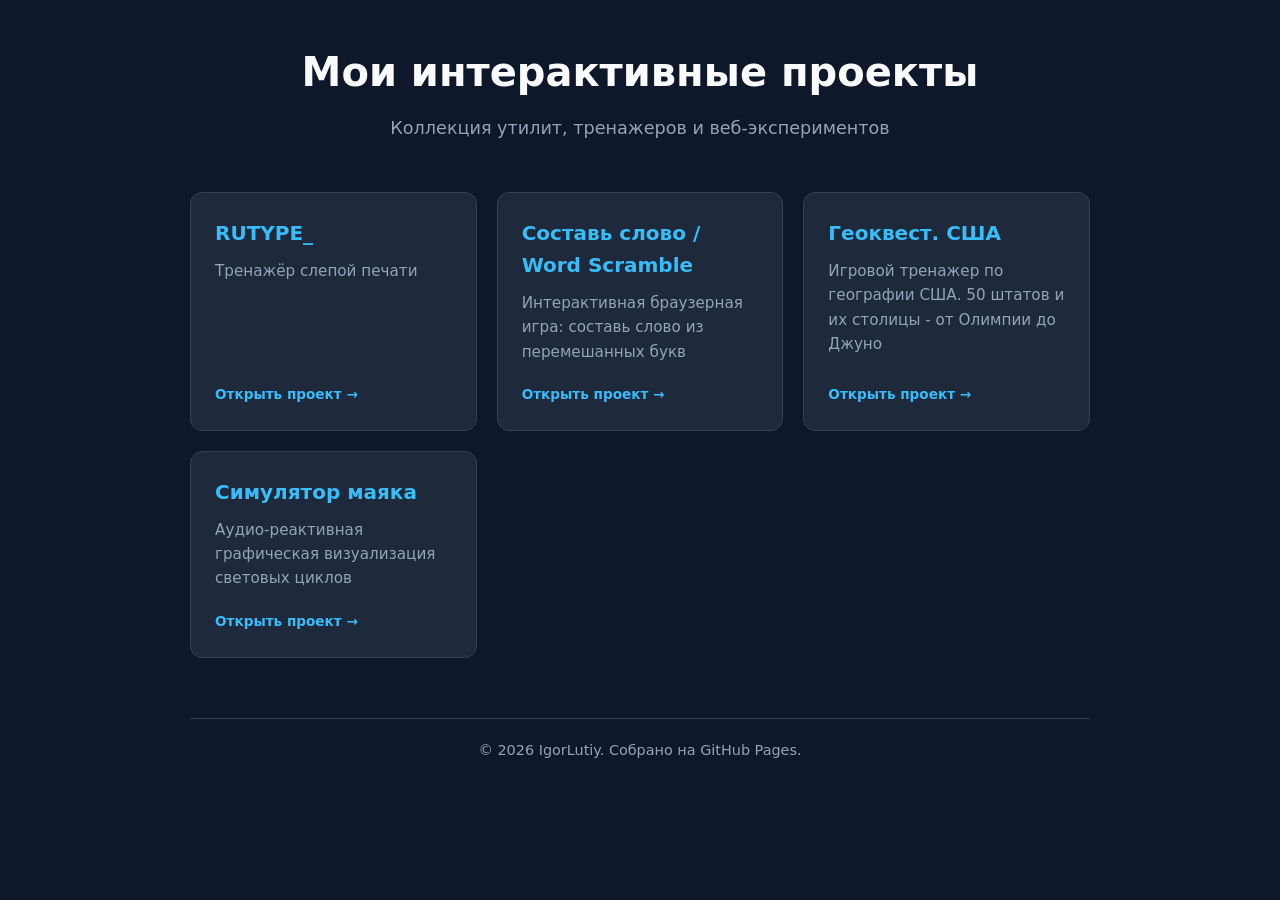
<file: index.html>
<!DOCTYPE html>
<html lang="ru">
<head>
    <meta charset="UTF-8">
    <meta name="viewport" content="width=device-width, initial-scale=1.0">
    <title>Интерактивные проекты | Игорь Лютый</title>
    <style>
        :root {
            --bg-color: #0f172a;
            --card-bg: #1e293b;
            --accent-color: #38bdf8;
            --text-main: #f8fafc;
            --text-muted: #94a3b8;
            --border-color: #334155;
        }

        * {
            box-sizing: border-box;
            margin: 0;
            padding: 0;
        }

        body {
            font-family: system-ui, -apple-system, BlinkMacSystemFont, 'Segoe UI', Roboto, Oxygen, Ubuntu, Cantarell, sans-serif;
            background-color: var(--bg-color);
            color: var(--text-main);
            line-height: 1.6;
            padding: 40px 20px;
        }

        .container {
            max-width: 900px;
            margin: 0 auto;
        }

        header {
            text-align: center;
            margin-bottom: 50px;
        }

        header h1 {
            font-size: 2.5rem;
            margin-bottom: 10px;
            color: var(--text-main);
        }

        header p {
            color: var(--text-muted);
            font-size: 1.1rem;
        }

        .grid {
            display: grid;
            grid-template-columns: repeat(auto-fill, minmax(260px, 1fr));
            gap: 20px;
        }

        .card {
            background-color: var(--card-bg);
            border: 1px solid var(--border-color);
            border-radius: 12px;
            padding: 24px;
            text-decoration: none;
            color: inherit;
            transition: transform 0.2s ease, border-color 0.2s ease, box-shadow 0.2s ease;
            display: flex;
            flex-direction: column;
            justify-content: space-between;
        }

        .card:hover {
            transform: translateY(-4px);
            border-color: var(--accent-color);
            box-shadow: 0 10px 25px -5px rgba(56, 189, 248, 0.1);
        }

        .card h3 {
            font-size: 1.25rem;
            margin-bottom: 10px;
            color: var(--accent-color);
        }

        .card p {
            color: var(--text-muted);
            font-size: 0.95rem;
            margin-bottom: 20px;
        }

        .card-footer {
            font-size: 0.85rem;
            font-weight: 600;
            color: var(--accent-color);
            display: inline-flex;
            align-items: center;
            gap: 6px;
        }

        footer {
            text-align: center;
            margin-top: 60px;
            color: var(--text-muted);
            font-size: 0.9rem;
            border-top: 1px solid var(--border-color);
            padding-top: 20px;
        }
    </style>
</head>
<body>

    <div class="container">
        <header>
            <h1>Мои интерактивные проекты</h1>
            <p>Коллекция утилит, тренажеров и веб-экспериментов</p>
        </header>

        <main class="grid">
            <!-- Карточка проекта 1 Rutype -->
            <a href="interactive/rutype/" class="card">
                <div>
                    <h3>RUTYPE_</h3>
                    <p>Тренажёр слепой печати</p>
                </div>
                <div class="card-footer">Открыть проект &rarr;</div>
            </a>

            <!-- Карточка проекта 2 (Заглушка) -->
            <a href="interactive/make_a_word/" class="card">
                <div>
                    <h3>Составь слово / Word Scramble</h3>
                    <p>Интерактивная браузерная игра: составь слово из перемешанных букв</p>
                </div>
                <div class="card-footer">Открыть проект &rarr;</div>
            </a>

            <!-- Карточка проекта 3 (Заглушка) -->
            <a href="interactive/geoquest_usa/" class="card">
                <div>
                    <h3>Геоквест. США</h3>
                    <p>Игровой тренажер по географии США. 50 штатов и их столицы - от Олимпии до Джуно</p>
                </div>
                <div class="card-footer">Открыть проект &rarr;</div>
            </a>

            <!-- Карточка проекта 4 (Заглушка для нового инструмента) -->
            <a href="lighthouse/index.html" class="card">
                <div>
                    <h3>Симулятор маяка</h3>
                    <p>Аудио-реактивная графическая визуализация световых циклов</p>
                </div>
                <div class="card-footer">Открыть проект &rarr;</div>
            </a>
        </main>

        <footer>
            <p>&copy; 2026 IgorLutiy. Собрано на GitHub Pages.</p>
        </footer>
    </div>

</body>
</html>
</file>
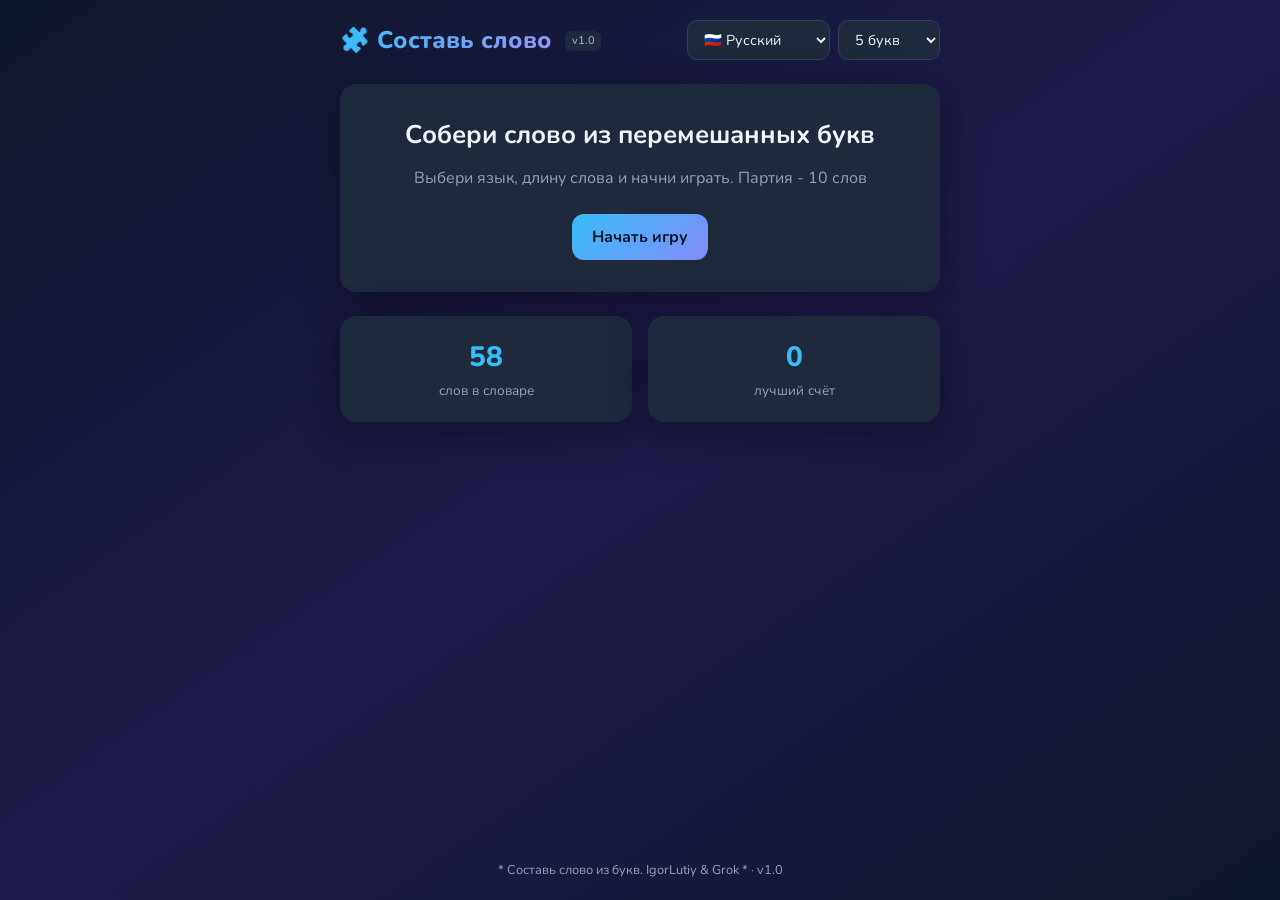
<file: interactive/make_a_word/index.html>
<!DOCTYPE html>
<html lang="ru">
<head>
  <meta charset="UTF-8">
  <meta name="viewport" content="width=device-width, initial-scale=1.0">
  <title>Составь слово — игра из букв</title>
  <link rel="stylesheet" href="style.css">
  <link rel="preconnect" href="https://fonts.googleapis.com">
  <link rel="preconnect" href="https://fonts.gstatic.com" crossorigin>
  <link href="https://fonts.googleapis.com/css2?family=Nunito:wght@400;600;700;800&display=swap" rel="stylesheet">
  <link rel="manifest" href="./manifest.json">
</head>
<body>
  <script>
    if ('serviceWorker' in navigator) {
      navigator.serviceWorker.register('./service-worker.js');
    }
  </script>
  
  <div class="app">
    <header class="header">
      <h1 class="logo">🧩 Составь слово <span id="gameVersion" class="version">v1.0</span></h1>
      <div class="controls">
        <select id="langSelect" aria-label="Язык"></select>
        <select id="lengthSelect" aria-label="Длина слова">
          <option value="3">3 буквы</option>
          <option value="4">4 буквы</option>
          <option value="5" selected>5 букв</option>
          <option value="6">6 букв</option>
          <option value="7">7 букв</option>
          <option value="8">8 букв</option>
        </select>
      </div>
    </header>

    <main class="main">
      <!-- Экран меню -->
      <section id="menuScreen" class="screen active">
        <div class="card hero">
          <h2>Собери слово из перемешанных букв</h2>
          <p>Выбери язык, длину слова и начни играть. Партия - 10 слов</p>
          <button id="startBtn" class="btn primary">Начать игру</button>
        </div>
        <div class="stats-preview">
          <div class="stat">
            <span class="stat-value" id="totalWords">0</span>
            <span class="stat-label">слов в словаре</span>
          </div>
          <div class="stat">
            <span class="stat-value" id="bestScore">0</span>
            <span class="stat-label">лучший счёт</span>
          </div>
        </div>
      </section>

      <!-- Игровой экран -->
      <section id="gameScreen" class="screen">
        <div class="game-header">
          <div class="score-box">
            <span class="label">Счёт</span>
            <span id="score" class="value">0</span>
          </div>
          <div class="progress-box">
            <span class="label">Раунд</span>
            <span id="round" class="value">1</span>
          </div>
          <div class="timer-box">
            <span class="label">Время</span>
            <span id="timer" class="value">0:00</span>
          </div>
        </div>

        <div class="letters-area">
          <p class="hint">Составьте слово из этих букв:</p>
          <div id="scrambledLetters" class="letters"></div>
        </div>

        <div class="answer-area">
          <div id="answerSlots" class="slots"></div>
          <input type="text" id="answerInput" class="answer-input" autocomplete="off" autocapitalize="characters" placeholder="или введите слово...">
        </div>

        <div class="actions">
          <button id="checkBtn" class="btn primary">Проверить</button>
          <button id="shuffleBtn" class="btn secondary">Перемешать</button>
          <button id="skipBtn" class="btn ghost">Пропустить</button>
          <button id="hintBtn" class="btn ghost">Подсказка</button>
        </div>

        <div id="feedback" class="feedback"></div>
      </section>

      <!-- Результат раунда -->
      <section id="resultScreen" class="screen">
        <div class="card result">
          <h2 id="resultTitle">Отлично!</h2>
          <p id="resultMessage"></p>
          <div class="result-stats">
            <div>Счёт: <strong id="finalScore">0</strong></div>
            <div>Слов: <strong id="wordsSolved">0</strong></div>
            <div>Время: <strong id="finalTime">0:00</strong></div>
          </div>
          <p id="resultExtra" class="result-extra"></p>
          <div class="result-actions">
            <button id="playAgainBtn" class="btn primary">Играть снова</button>
            <button id="menuBtn" class="btn secondary">В меню</button>
          </div>
        </div>
      </section>
    </main>

    <footer class="footer">
      <p>* Составь слово из букв. IgorLutiy & Grok *</code> · <span id="gameVersionFooter">v1.0</span></p>
    </footer>
  </div>

  <script src="words.js"></script>
  <script src="game.js"></script>
</body>
</html>
</file>
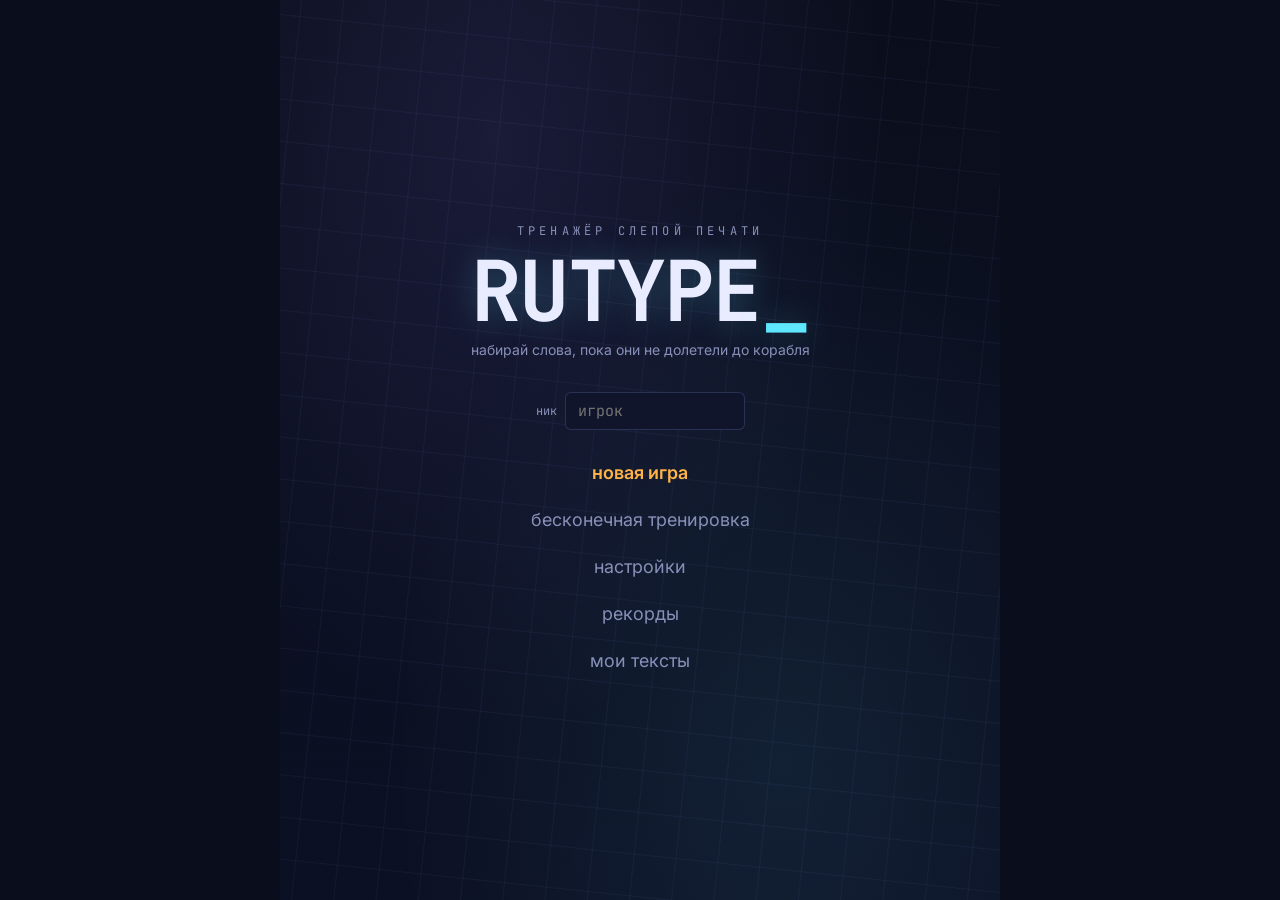
<file: interactive/rutype/index.html>
<!DOCTYPE html>
<html lang="ru">
<head>
<meta charset="UTF-8">
<meta name="viewport" content="width=device-width, initial-scale=1, maximum-scale=1">
<title>RUTYPE — тренажёр слепой печати</title>
<link rel="preconnect" href="https://fonts.googleapis.com">
<link href="https://fonts.googleapis.com/css2?family=JetBrains+Mono:wght@400;600;700&family=Inter:wght@400;500;600;700&display=swap" rel="stylesheet">
<link rel="stylesheet" href="style.css">
</head>
<body>
<div id="app">

  <!-- ===== MENU ===== -->
  <section id="menu-screen" class="screen active">
    <div class="brand-kicker">тренажёр слепой печати</div>
    <h1 class="brand-title">RUTYPE<span class="cursor">_</span></h1>
    <div class="brand-sub">набирай слова, пока они не долетели до корабля</div>

    <div class="nick-row">
      <label for="nickname">ник</label>
      <input id="nickname" maxlength="16" placeholder="игрок">
    </div>

    <nav class="menu-links">
      <button class="menu-link primary" data-action="start">новая игра</button>
      <button class="menu-link" data-action="start-endless">бесконечная тренировка</button>
      <button class="menu-link" data-action="open-settings">настройки</button>
      <button class="menu-link" data-action="open-records">рекорды</button>
      <button class="menu-link" data-action="open-customtext">мои тексты</button>
    </nav>
  </section>

  <!-- ===== GAME ===== -->
  <section id="game-screen" class="screen">
    <div id="hud-top">
      <div class="hud-left">
        <button class="icon-btn" data-action="pause" title="пауза">❚❚</button>
        <button class="icon-btn" id="stop-endless-btn" data-action="stop-endless" title="закончить тренировку" style="display:none">⏹</button>
      </div>
      <div class="hud-right">
        <div class="hud-score" id="hud-score">0</div>
        <div class="hud-level" id="hud-level">УРОВЕНЬ 1</div>
        <div class="hud-lives" id="hud-lives"></div>
      </div>
    </div>

    <div id="field">
      <svg id="laser-layer"></svg>
      <div id="ship">🚀</div>
    </div>

    <div id="hud-bottom">
      <div>печатай слова, чтобы стрелять · ENTER — импульс EMP</div>
      <div class="emp-bar-track"><div class="emp-bar-fill" id="emp-fill"></div></div>
    </div>
  </section>

  <!-- ===== PAUSE OVERLAY ===== -->
  <section id="pause-overlay" class="overlay">
    <h2>пауза</h2>
    <div class="btn-row">
      <button class="btn" data-action="resume">продолжить</button>
      <button class="btn ghost" data-action="quit-to-menu">в меню</button>
    </div>
  </section>

  <!-- ===== GAME OVER / TRAINING SUMMARY OVERLAY ===== -->
  <section id="gameover-overlay" class="overlay">
    <h2 id="go-title">корабль повреждён</h2>
    <div class="stat-row">счёт: <b id="go-score">0</b></div>
    <div class="stat-row" id="go-level-row">уровень: <b id="go-level">1</b></div>
    <div class="stat-row">точность: <b id="go-accuracy">100%</b></div>
    <div class="stat-row">скорость: <b id="go-wpm">0</b> зн/мин</div>
    <div id="go-rank" class="stat-row"></div>
    <div id="go-letters" class="letter-map"></div>
    <div class="btn-row">
      <button class="btn" data-action="restart" id="go-restart-btn">ещё раз</button>
      <button class="btn ghost" data-action="quit-to-menu">в меню</button>
    </div>
  </section>

  <!-- ===== RECORD DETAIL OVERLAY ===== -->
  <section id="record-detail-overlay" class="overlay">
    <h2>результат</h2>
    <div class="stat-row" id="rd-name-date"></div>
    <div class="stat-row">счёт: <b id="rd-score">0</b></div>
    <div class="stat-row">уровень: <b id="rd-level">1</b></div>
    <div class="stat-row">точность: <b id="rd-accuracy">100%</b></div>
    <div class="stat-row">скорость: <b id="rd-wpm">0</b> зн/мин</div>
    <div id="rd-letters" class="letter-map"></div>
    <div class="btn-row">
      <button class="btn ghost" data-action="close-overlay">закрыть</button>
    </div>
  </section>

  <!-- ===== RECORDS OVERLAY ===== -->
  <section id="records-overlay" class="overlay">
    <h2>рекорды</h2>
    <div class="records-period-switch" id="records-period-switch"></div>
    <div class="records-lang-switch" id="records-lang-switch"></div>
    <div class="records-source" id="records-source"></div>
    <table class="records-table">
      <thead><tr><th></th><th>ник</th><th style="text-align:right">очки</th></tr></thead>
      <tbody id="records-body"></tbody>
    </table>
    <div id="records-empty" class="records-empty" style="display:none">пока пусто — сыграй первым</div>
    <div class="records-note">в зачёт идут игры со стандартными настройками: обычная скорость, 3 жизни, короткие+средние+длинные слова (можно + фразы)</div>
    <div class="btn-row">
      <button class="btn ghost" data-action="close-overlay">закрыть</button>
    </div>
  </section>

  <!-- ===== SETTINGS OVERLAY ===== -->
  <section id="settings-overlay" class="overlay">
    <h2>настройки</h2>
    <form class="settings-form" id="settings-form">
      <label>язык слов
        <select id="set-lang"></select>
      </label>
      <label>начальная скорость
        <select id="set-speed">
          <option value="0.7">медленно</option>
          <option value="1">обычно</option>
          <option value="1.35">быстро</option>
        </select>
      </label>
      <label>сложность слов
        <span class="tier-checks">
          <label><input type="checkbox" data-tier="1" checked> короткие</label>
          <label><input type="checkbox" data-tier="2" checked> средние</label>
          <label><input type="checkbox" data-tier="3" checked> длинные</label>
          <label><input type="checkbox" data-tier="4"> фразы</label>
        </span>
        <span class="settings-hint">в общий рейтинг попадают игры с обычной скоростью, 3 жизнями и словами «короткие + средние + длинные» (фразы можно включить дополнительно)</span>
      </label>
      <label>жизни
        <select id="set-lives">
          <option value="1">1</option>
          <option value="3" selected>3</option>
          <option value="5">5</option>
        </select>
      </label>
      <label style="flex-direction:row;align-items:center;gap:8px;">
        <input type="checkbox" id="set-strict"> строгий режим (ошибка красным, лишнюю букву стирать backspace)
      </label>
      <label style="flex-direction:row;align-items:center;gap:8px;">
        <input type="checkbox" id="set-sound" checked> звук выстрелов
      </label>
    </form>
    <div class="btn-row">
      <button class="btn" data-action="save-settings">сохранить</button>
      <button class="btn ghost" data-action="reset-settings">сбросить по умолчанию</button>
      <button class="btn ghost" data-action="close-overlay">закрыть</button>
    </div>
  </section>

  <!-- ===== CUSTOM TEXT OVERLAY ===== -->
  <section id="customtext-overlay" class="overlay">
    <h2>мои тексты</h2>
    <div class="stat-row" style="max-width:320px;">вставь любой текст — он разобьётся на слова и короткие фразы и появится как язык «свой текст» в настройках</div>
    <textarea id="custom-text-input" class="custom-textarea" placeholder="вставь текст сюда…"></textarea>
    <div id="custom-text-status" class="stat-row"></div>
    <div class="btn-row">
      <button class="btn" data-action="save-customtext">сохранить</button>
      <button class="btn ghost" data-action="clear-customtext">очистить</button>
      <button class="btn ghost" data-action="close-overlay">закрыть</button>
    </div>
  </section>

</div>

<script src="words-ru.js"></script>
<script src="words-en.js"></script>
<script src="words-uk.js"></script>
<script src="game.js"></script>
</body>
</html>
</file>
<file: interactive/make_a_word/style.css>
:root {
  --bg: #0f172a;
  --card: #1e293b;
  --primary: #38bdf8;
  --primary-dark: #0ea5e9;
  --success: #4ade80;
  --error: #f87171;
  --warning: #fbbf24;
  --text: #f1f5f9;
  --muted: #94a3b8;
  --letter-bg: #334155;
  --letter-hover: #475569;
  --slot-bg: #0f172a;
  --radius: 16px;
  --shadow: 0 10px 40px rgba(0, 0, 0, 0.4);
}

* {
  box-sizing: border-box;
  margin: 0;
  padding: 0;
}

body {
  font-family: 'Nunito', system-ui, sans-serif;
  background: linear-gradient(145deg, #0f172a 0%, #1e1b4b 50%, #0f172a 100%);
  color: var(--text);
  min-height: 100vh;
  line-height: 1.5;
}

.app {
  max-width: 640px;
  margin: 0 auto;
  padding: 1.25rem;
  min-height: 100vh;
  display: flex;
  flex-direction: column;
}

/* Header */
.header {
  display: flex;
  flex-wrap: wrap;
  align-items: center;
  justify-content: space-between;
  gap: 1rem;
  margin-bottom: 1.5rem;
}

.logo {
  font-size: 1.5rem;
  font-weight: 800;
  background: linear-gradient(90deg, #38bdf8, #a78bfa);
  -webkit-background-clip: text;
  -webkit-text-fill-color: transparent;
  background-clip: text;
}

.controls {
  display: flex;
  gap: 0.5rem;
}

select {
  background: var(--card);
  color: var(--text);
  border: 1px solid #334155;
  border-radius: 10px;
  padding: 0.5rem 0.75rem;
  font-family: inherit;
  font-size: 0.9rem;
  cursor: pointer;
  outline: none;
  transition: border-color 0.2s;
}

select:hover, select:focus {
  border-color: var(--primary);
}

/* Screens */
.screen {
  display: none;
  animation: fadeIn 0.3s ease;
}

.screen.active {
  display: block;
}

@keyframes fadeIn {
  from { opacity: 0; transform: translateY(8px); }
  to { opacity: 1; transform: translateY(0); }
}

/* Cards */
.card {
  background: var(--card);
  border-radius: var(--radius);
  padding: 2rem;
  box-shadow: var(--shadow);
  text-align: center;
}

.hero h2 {
  font-size: 1.6rem;
  margin-bottom: 0.75rem;
}

.hero p {
  color: var(--muted);
  margin-bottom: 1.5rem;
}

/* Stats preview */
.stats-preview {
  display: flex;
  gap: 1rem;
  margin-top: 1.5rem;
}

.stat {
  flex: 1;
  background: var(--card);
  border-radius: var(--radius);
  padding: 1.25rem;
  text-align: center;
  box-shadow: var(--shadow);
}

.stat-value {
  display: block;
  font-size: 1.75rem;
  font-weight: 800;
  color: var(--primary);
}

.stat-label {
  font-size: 0.85rem;
  color: var(--muted);
}

/* Game header */
.game-header {
  display: flex;
  gap: 0.75rem;
  margin-bottom: 1.5rem;
}

.score-box, .progress-box, .timer-box {
  flex: 1;
  background: var(--card);
  border-radius: 12px;
  padding: 0.75rem;
  text-align: center;
}

.label {
  display: block;
  font-size: 0.75rem;
  color: var(--muted);
  text-transform: uppercase;
  letter-spacing: 0.05em;
}

.value {
  font-size: 1.4rem;
  font-weight: 700;
}

/* Letters */
.letters-area {
  margin-bottom: 1.5rem;
}

.hint {
  text-align: center;
  color: var(--muted);
  margin-bottom: 0.75rem;
  font-size: 0.95rem;
}

.letters {
  display: flex;
  flex-wrap: wrap;
  justify-content: center;
  gap: 0.5rem;
  min-height: 60px;
}

.letter {
  width: 52px;
  height: 52px;
  background: var(--letter-bg);
  border-radius: 12px;
  display: flex;
  align-items: center;
  justify-content: center;
  font-size: 1.5rem;
  font-weight: 700;
  cursor: pointer;
  user-select: none;
  transition: transform 0.15s, background 0.15s, opacity 0.2s;
  box-shadow: 0 4px 0 #1e293b;
}

.letter:hover:not(.used) {
  background: var(--letter-hover);
  transform: translateY(-2px);
}

.letter:active:not(.used) {
  transform: translateY(2px);
  box-shadow: none;
}

.letter.used {
  opacity: 0.25;
  cursor: default;
  pointer-events: none;
}

/* Answer slots */
.answer-area {
  margin-bottom: 1.5rem;
}

.slots {
  display: flex;
  justify-content: center;
  gap: 0.4rem;
  margin-bottom: 1rem;
  min-height: 56px;
}

.slot {
  width: 48px;
  height: 52px;
  background: var(--slot-bg);
  border: 2px dashed #334155;
  border-radius: 10px;
  display: flex;
  align-items: center;
  justify-content: center;
  font-size: 1.4rem;
  font-weight: 700;
  transition: border-color 0.2s, background 0.2s;
}

.slot.filled {
  border-style: solid;
  border-color: var(--primary);
  background: #0c4a6e;
}

.slot.correct {
  border-color: var(--success);
  background: #14532d;
  animation: pop 0.3s ease;
}

.slot.wrong {
  border-color: var(--error);
  background: #450a0a;
  animation: shake 0.4s ease;
}

@keyframes pop {
  0% { transform: scale(1); }
  50% { transform: scale(1.15); }
  100% { transform: scale(1); }
}

@keyframes shake {
  0%, 100% { transform: translateX(0); }
  20%, 60% { transform: translateX(-6px); }
  40%, 80% { transform: translateX(6px); }
}

.answer-input {
  width: 100%;
  background: var(--card);
  border: 2px solid #334155;
  border-radius: 12px;
  padding: 0.85rem 1rem;
  font-size: 1.25rem;
  font-weight: 600;
  color: var(--text);
  text-align: center;
  font-family: inherit;
  outline: none;
  transition: border-color 0.2s;
  letter-spacing: 0.1em;
  text-transform: uppercase;
}

.answer-input:focus {
  border-color: var(--primary);
}

/* Buttons */
.actions {
  display: flex;
  flex-wrap: wrap;
  gap: 0.6rem;
  justify-content: center;
  margin-bottom: 1rem;
}

.btn {
  border: none;
  border-radius: 12px;
  padding: 0.75rem 1.25rem;
  font-family: inherit;
  font-size: 1rem;
  font-weight: 700;
  cursor: pointer;
  transition: transform 0.15s, background 0.2s, opacity 0.2s;
}

.btn:active {
  transform: scale(0.97);
}

.btn.primary {
  background: linear-gradient(135deg, var(--primary), #818cf8);
  color: #0f172a;
}

.btn.primary:hover {
  filter: brightness(1.1);
}

.btn.secondary {
  background: var(--letter-bg);
  color: var(--text);
}

.btn.secondary:hover {
  background: var(--letter-hover);
}

.btn.ghost {
  background: transparent;
  color: var(--muted);
  border: 1px solid #334155;
}

.btn.ghost:hover {
  color: var(--text);
  border-color: var(--muted);
}

/* Feedback */
.feedback {
  text-align: center;
  min-height: 28px;
  font-weight: 600;
  font-size: 1.1rem;
}

.feedback.success {
  color: var(--success);
}

.feedback.error {
  color: var(--error);
}

.feedback.hint {
  color: var(--warning);
}

/* Result */
.result h2 {
  font-size: 1.8rem;
  margin-bottom: 0.5rem;
}

.result-stats {
  display: flex;
  justify-content: center;
  gap: 1.5rem;
  margin: 1.5rem 0;
  font-size: 1.1rem;
}

.result-actions {
  display: flex;
  gap: 0.75rem;
  justify-content: center;
  flex-wrap: wrap;
}

/* Footer */
.footer {
  margin-top: auto;
  padding-top: 2rem;
  text-align: center;
  color: var(--muted);
  font-size: 0.8rem;
}

.footer code {
  background: #1e293b;
  padding: 0.15rem 0.4rem;
  border-radius: 4px;
  font-size: 0.75rem;
}

/* Responsive */
@media (max-width: 480px) {
  .letter {
    width: 44px;
    height: 44px;
    font-size: 1.3rem;
  }
  .slot {
    width: 40px;
    height: 46px;
    font-size: 1.2rem;
  }
  .logo {
    font-size: 1.25rem;
  }
  .actions {
    flex-direction: column;
  }
  .btn {
    width: 100%;
  }
}

/* Version badge */
.version {
  font-size: 0.7rem;
  font-weight: 600;
  color: var(--muted);
  margin-left: 0.4rem;
  vertical-align: middle;
  background: #1e293b;
  padding: 0.15rem 0.4rem;
  border-radius: 6px;
  -webkit-text-fill-color: var(--muted);
}

.result-extra {
  color: var(--muted);
  font-size: 0.9rem;
  margin-top: 0.5rem;
}
</file>
<file: interactive/rutype/style.css>
:root {
  --bg-deep: #0a0e1c;
  --bg-panel: #10152b;
  --line-grid: rgba(140, 160, 255, 0.06);
  --text-main: #e9ecff;
  --text-dim: #8890b8;
  --cyan: #5ee7ff;
  --amber: #ffb347;
  --violet: #8b7cf6;
  --danger: #ff5c7a;
  --ok: #6dffb0;
  --font-mono: 'JetBrains Mono', ui-monospace, 'SFMono-Regular', Menlo, monospace;
  --font-ui: 'Inter', system-ui, -apple-system, sans-serif;
}

* { box-sizing: border-box; }

html, body {
  margin: 0;
  height: 100%;
  background: var(--bg-deep);
  color: var(--text-main);
  font-family: var(--font-ui);
  overflow: hidden;
  -webkit-user-select: none;
  user-select: none;
}

#app {
  position: relative;
  width: 100%;
  height: 100vh;
  max-width: 720px;
  margin: 0 auto;
  background:
    radial-gradient(ellipse at 30% 15%, rgba(139,124,246,0.12), transparent 55%),
    radial-gradient(ellipse at 70% 85%, rgba(94,231,255,0.08), transparent 55%),
    linear-gradient(180deg, #0a0e1c 0%, #0c1024 100%);
  overflow: hidden;
}

/* subtle drifting grid, evokes a HUD / radar */
#app::before {
  content: "";
  position: absolute;
  inset: -50% -50%;
  background-image:
    linear-gradient(var(--line-grid) 1px, transparent 1px),
    linear-gradient(90deg, var(--line-grid) 1px, transparent 1px);
  background-size: 42px 42px;
  transform: rotate(6deg);
  animation: driftGrid 60s linear infinite;
  pointer-events: none;
}

@keyframes driftGrid {
  from { background-position: 0 0; }
  to { background-position: -420px 420px; }
}

.screen {
  position: absolute;
  inset: 0;
  display: none;
  flex-direction: column;
  align-items: center;
  z-index: 5;
}
.screen.active { display: flex; }

/* ---------- MENU ---------- */
#menu-screen { justify-content: center; gap: 6px; padding: 24px; text-align: center; }

.brand-kicker {
  font-family: var(--font-mono);
  letter-spacing: 0.35em;
  font-size: 12px;
  color: var(--text-dim);
  text-transform: uppercase;
  margin-bottom: 6px;
}

.brand-title {
  font-family: var(--font-mono);
  font-weight: 700;
  font-size: clamp(48px, 14vw, 84px);
  line-height: 0.95;
  letter-spacing: -0.02em;
  color: var(--text-main);
  margin: 0 0 4px;
  text-shadow: 0 0 32px rgba(94,231,255,0.25);
}
.brand-title .cursor {
  display: inline-block;
  color: var(--cyan);
  animation: blink 1s steps(1) infinite;
}
@keyframes blink { 50% { opacity: 0; } }

.brand-sub {
  color: var(--text-dim);
  font-size: 14px;
  margin-bottom: 28px;
}

.nick-row {
  display: flex;
  align-items: center;
  gap: 8px;
  margin-bottom: 20px;
}
.nick-row label {
  font-family: var(--font-mono);
  font-size: 12px;
  color: var(--text-dim);
}
#nickname {
  font-family: var(--font-mono);
  background: var(--bg-panel);
  border: 1px solid rgba(140,160,255,0.2);
  color: var(--text-main);
  padding: 8px 12px;
  border-radius: 6px;
  font-size: 15px;
  width: 180px;
  outline: none;
}
#nickname:focus { border-color: var(--cyan); }

.menu-links {
  display: flex;
  flex-direction: column;
  gap: 14px;
  align-items: center;
}
.menu-link {
  background: none;
  border: none;
  font-family: var(--font-ui);
  font-size: 18px;
  color: var(--text-dim);
  cursor: pointer;
  padding: 6px 10px;
  transition: color 0.15s;
}
.menu-link:hover, .menu-link:focus-visible { color: var(--text-main); }
.menu-link.primary { color: var(--amber); font-weight: 600; }
.menu-link.primary:hover { color: #ffc978; }

/* ---------- GAME ---------- */
#game-screen { justify-content: flex-start; }

#hud-top {
  position: absolute;
  top: 0; left: 0; right: 0;
  display: flex;
  justify-content: space-between;
  align-items: flex-start;
  padding: 14px 16px;
  z-index: 6;
  pointer-events: none;
}
#hud-top > * { pointer-events: auto; }

.icon-btn {
  background: rgba(16,21,43,0.7);
  border: 1px solid rgba(140,160,255,0.18);
  color: var(--text-dim);
  width: 36px; height: 36px;
  border-radius: 8px;
  font-size: 16px;
  cursor: pointer;
  display: flex; align-items: center; justify-content: center;
}
.icon-btn:hover { color: var(--text-main); border-color: var(--cyan); }
.hud-left { display: flex; gap: 8px; }

.hud-right { display: flex; flex-direction: column; align-items: flex-end; gap: 6px; }
.hud-score {
  font-family: var(--font-mono);
  font-size: 22px;
  color: var(--text-main);
}
.hud-level {
  font-family: var(--font-mono);
  font-size: 11px;
  color: var(--cyan);
  letter-spacing: 0.1em;
}
.hud-lives {
  display: flex;
  gap: 4px;
}
.life-hex {
  width: 20px; height: 22px;
  background: var(--amber);
  clip-path: polygon(50% 0%, 100% 25%, 100% 75%, 50% 100%, 0% 75%, 0% 25%);
}
.life-hex.lost { background: rgba(140,160,255,0.12); }

#field {
  position: absolute;
  inset: 0;
  overflow: hidden;
}

.enemy {
  position: absolute;
  top: -40px;
  font-family: var(--font-mono);
  font-size: 18px;
  white-space: nowrap;
  padding: 4px 8px;
  border-radius: 4px;
  background: rgba(10, 14, 28, 0.75);
  border: 1px solid rgba(140,160,255,0.15);
  color: var(--text-main);
  transform: translateX(-50%);
  z-index: 2;
  max-width: min(92vw, 640px);
}
.enemy .typed { color: var(--cyan); }
.enemy .mistake { color: var(--danger); background: rgba(255,92,122,0.18); border-radius: 2px; }
.enemy .rest { color: var(--text-main); }
.enemy.active {
  border-color: var(--cyan);
  box-shadow: 0 0 14px rgba(94,231,255,0.35);
}
.enemy.error {
  border-color: var(--danger);
  box-shadow: 0 0 14px rgba(255,92,122,0.45);
  animation: shake 0.12s ease-in-out 0s 2;
}
@keyframes shake {
  0%, 100% { margin-left: 0; }
  50% { margin-left: -3px; }
}
.enemy.dying {
  animation: pop 0.18s ease forwards;
}
@keyframes pop {
  to { transform: translateX(-50%) scale(1.4); opacity: 0; }
}

#ship {
  position: absolute;
  bottom: 90px;
  left: 50%;
  transform: translateX(-50%);
  font-size: 26px;
  filter: drop-shadow(0 0 10px rgba(94,231,255,0.5));
  z-index: 4;
}

#laser-layer {
  position: absolute;
  inset: 0;
  width: 100%;
  height: 100%;
  z-index: 3;
  pointer-events: none;
  overflow: visible;
}
.laser-line {
  stroke: var(--cyan);
  stroke-width: 2;
  stroke-linecap: round;
  opacity: 0.9;
  filter: drop-shadow(0 0 4px rgba(94,231,255,0.8));
  transition: opacity 0.18s linear;
}
.laser-line.fade { opacity: 0; }
.laser-line.emp {
  stroke: var(--violet);
  filter: drop-shadow(0 0 5px rgba(139,124,246,0.8));
}

#hud-bottom {
  position: absolute;
  bottom: 20px;
  left: 0; right: 0;
  display: flex;
  flex-direction: column;
  align-items: center;
  gap: 8px;
  color: var(--text-dim);
  font-size: 13px;
  z-index: 6;
}

.emp-bar-track {
  width: 160px;
  height: 5px;
  background: rgba(140,160,255,0.12);
  border-radius: 3px;
  overflow: hidden;
}
.emp-bar-fill {
  height: 100%;
  background: var(--violet);
  width: 0%;
  transition: width 0.2s;
}
.emp-bar-fill.ready { background: var(--amber); }

/* ---------- OVERLAY (pause / game over / records / settings) ---------- */
.overlay {
  position: absolute;
  inset: 0;
  background: rgba(6,8,18,0.88);
  backdrop-filter: blur(3px);
  display: none;
  flex-direction: column;
  align-items: center;
  justify-content: center;
  gap: 16px;
  z-index: 10;
  padding: 24px;
  text-align: center;
}
.overlay.active { display: flex; }
.overlay h2 {
  font-family: var(--font-mono);
  font-size: 28px;
  margin: 0;
  color: var(--text-main);
}
.overlay .stat-row {
  font-family: var(--font-mono);
  color: var(--text-dim);
  font-size: 14px;
}
.overlay .stat-row b { color: var(--cyan); font-size: 16px; }
#go-rank {
  max-width: 260px;
  font-size: 12px;
  line-height: 1.5;
}

.btn {
  font-family: var(--font-ui);
  font-weight: 600;
  background: var(--amber);
  color: #1a1206;
  border: none;
  padding: 10px 22px;
  border-radius: 8px;
  font-size: 15px;
  cursor: pointer;
}
.btn:hover { background: #ffc978; }
.btn.ghost {
  background: none;
  border: 1px solid rgba(140,160,255,0.25);
  color: var(--text-dim);
}
.btn.ghost:hover { color: var(--text-main); border-color: var(--cyan); }

.btn-row { display: flex; gap: 10px; flex-wrap: wrap; justify-content: center; }

/* ---------- Settings ---------- */
.settings-form {
  display: flex;
  flex-direction: column;
  gap: 16px;
  width: 260px;
  text-align: left;
}
.settings-form label {
  font-size: 13px;
  color: var(--text-dim);
  display: flex;
  flex-direction: column;
  gap: 6px;
}
.settings-form select, .settings-form input[type=range] {
  font-family: var(--font-ui);
  background: var(--bg-panel);
  border: 1px solid rgba(140,160,255,0.2);
  color: var(--text-main);
  padding: 7px;
  border-radius: 6px;
}
.tier-checks { display: flex; gap: 12px; flex-wrap: wrap; }
.tier-checks label { flex-direction: row; align-items: center; gap: 6px; font-size: 12px; }
.settings-hint {
  display: block;
  margin-top: 6px;
  font-size: 11px;
  line-height: 1.5;
  color: var(--text-dim);
}

/* ---------- Records table ---------- */
.records-table {
  font-family: var(--font-mono);
  font-size: 14px;
  width: 280px;
  border-collapse: collapse;
}
.records-table th {
  color: var(--text-dim);
  font-weight: 400;
  text-align: left;
  font-size: 11px;
  letter-spacing: 0.08em;
  padding-bottom: 8px;
}
.records-table td { padding: 4px 0; color: var(--text-main); }
.records-table td.rank { color: var(--cyan); width: 24px; }
.records-table td.score { text-align: right; color: var(--amber); }
.records-table tr.record-row { cursor: pointer; }
.records-table tr.record-row:hover td { color: var(--cyan); }
.records-table tr.record-row:hover td.score { color: var(--amber); }
.records-empty { color: var(--text-dim); font-size: 13px; }

.records-lang-switch {
  display: flex;
  gap: 6px;
  flex-wrap: wrap;
  justify-content: center;
  margin-bottom: 6px;
}
.records-lang-switch button,
.records-period-switch button {
  font-family: var(--font-ui);
  font-size: 12px;
  background: none;
  border: 1px solid rgba(140,160,255,0.2);
  color: var(--text-dim);
  padding: 5px 12px;
  border-radius: 999px;
  cursor: pointer;
}
.records-lang-switch button:hover,
.records-period-switch button:hover { color: var(--text-main); border-color: var(--cyan); }
.records-lang-switch button.active {
  color: #0a0e1c;
  background: var(--cyan);
  border-color: var(--cyan);
  font-weight: 600;
}
.records-period-switch {
  display: flex;
  gap: 6px;
  justify-content: center;
  margin-bottom: 10px;
}
.records-period-switch button.active {
  color: #1a1206;
  background: var(--amber);
  border-color: var(--amber);
  font-weight: 600;
}
.records-note {
  max-width: 280px;
  font-size: 11px;
  line-height: 1.5;
  color: var(--text-dim);
  text-align: center;
}
.records-source {
  font-size: 11px;
  color: var(--text-dim);
  margin-bottom: 4px;
  letter-spacing: 0.03em;
}
.records-loading td {
  text-align: center;
  color: var(--text-dim);
  font-size: 12px;
  padding: 10px 0;
}

/* ---------- Record detail must sit above the records list overlay ---------- */
#record-detail-overlay { z-index: 11; }

/* ---------- Letter mistake map ---------- */
.letter-map {
  display: flex;
  flex-direction: column;
  gap: 5px;
  width: 220px;
  margin-top: 4px;
}
.letter-map .lm-title {
  font-size: 11px;
  letter-spacing: 0.08em;
  color: var(--text-dim);
  text-transform: uppercase;
  margin-bottom: 2px;
}
.lm-row {
  display: flex;
  align-items: center;
  gap: 8px;
  font-family: var(--font-mono);
  font-size: 13px;
}
.lm-letter {
  width: 16px;
  color: var(--text-main);
  text-transform: uppercase;
}
.lm-bar-track {
  flex: 1;
  height: 6px;
  background: rgba(140,160,255,0.1);
  border-radius: 3px;
  overflow: hidden;
}
.lm-bar-fill {
  height: 100%;
  background: var(--danger);
  border-radius: 3px;
}
.lm-count { color: var(--text-dim); width: 20px; text-align: right; }

/* ---------- Custom text ---------- */
.custom-textarea {
  width: 300px;
  height: 140px;
  font-family: var(--font-ui);
  background: var(--bg-panel);
  border: 1px solid rgba(140,160,255,0.2);
  color: var(--text-main);
  border-radius: 8px;
  padding: 10px;
  font-size: 14px;
  resize: vertical;
  outline: none;
}
.custom-textarea:focus { border-color: var(--cyan); }

@media (max-width: 420px) {
  .brand-title { font-size: 15vw; }
  .enemy { font-size: 16px; }
}
</file>
